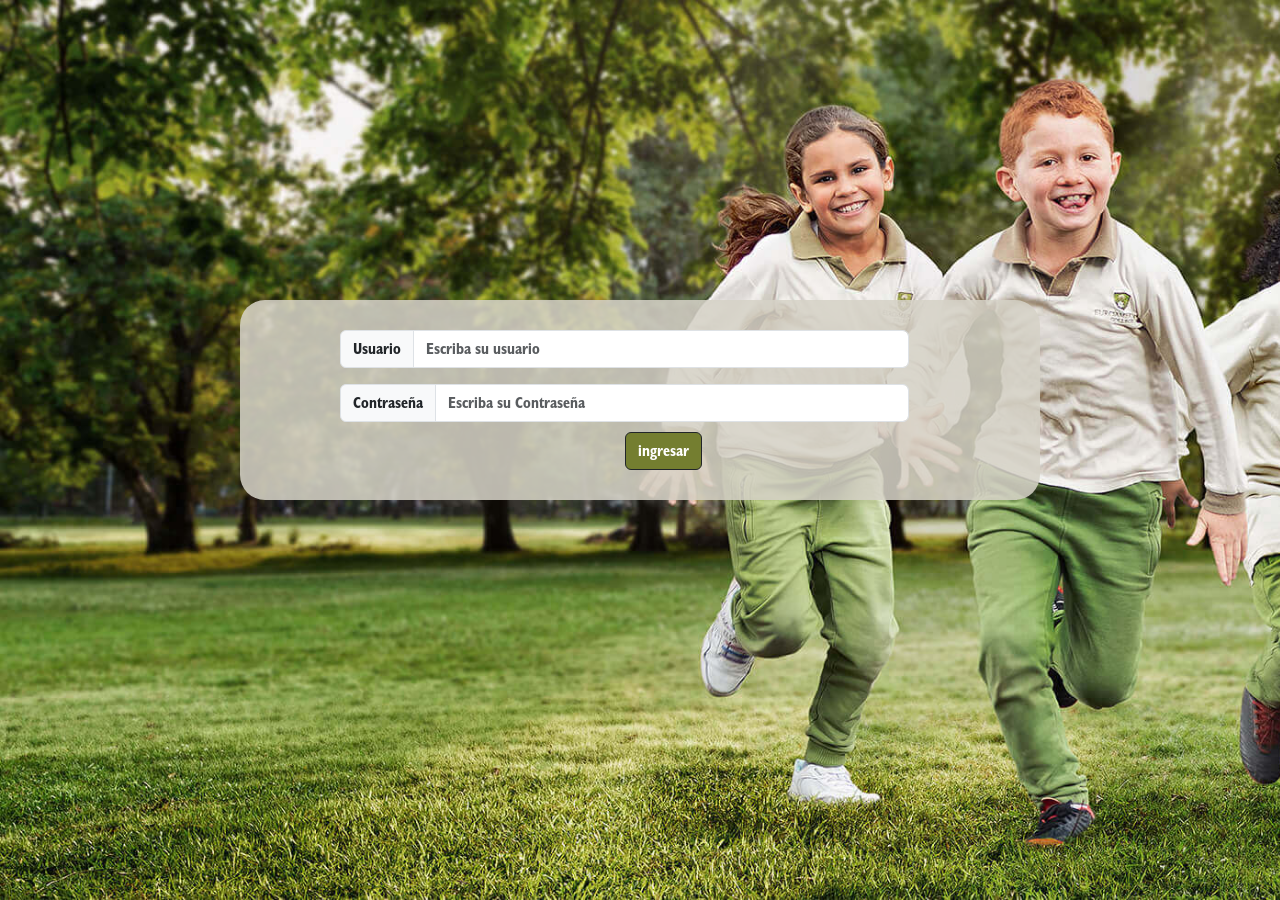
<file: index.html>
<!DOCTYPE html>
<html lang="en">
<head>
    <meta charset="UTF-8">
    <meta http-equiv="X-UA-Compatible" content="IE=edge">
    <meta name="viewport" content="width=device-width, initial-scale=1.0">
    <link rel="icon" href="../image/logo.ico">
    <link rel="stylesheet" href="style/login.css">
    <link href="https://cdn.jsdelivr.net/npm/bootstrap@5.2.2/dist/css/bootstrap.min.css" rel="stylesheet" integrity="sha384-Zenh87qX5JnK2Jl0vWa8Ck2rdkQ2Bzep5IDxbcnCeuOxjzrPF/et3URy9Bv1WTRi" crossorigin="anonymous">
    <title>Euroamerican College</title>
</head>
<body>
    <div class="container espaciado">
        <div class="row">
            <div class="col-lg-10 col-sm-12">
                <form name="form" action="inicio sesion">
                    <div class="input-group">
                        <span class="input-group-text" id="basic-addon1">Usuario</span>
                        <input type="text" name="user" id="user" class="form-control" aria-describedby="basic-addon1" placeholder="Escriba su usuario" required>
                    </div>
                    <p></p>
                    <div class="input-group">
                        <span class="input-group-text" id="basic-addon1">Contraseña</span>
                        <input type="password" name="pass" id="pass" class="form-control" aria-describedby="basic-addon1" placeholder="Escriba su Contraseña" required>
                    </div>
                    <div class="col-lg-2 boton">
                        <button type="button" class="btn btn-outline-dark enviar submit" onclick="ingresar()"> ingresar </button>
                    </div>
                </form>
            </div>
        </div>
    </div>


    <script src="js/login.js"></script>
</body>
</html>
</file>
<file: style/login.css>
@font-face{
    font-family: humanist;
    src: url(../fonts/humanist-521-bold-condensed.otf) format('truetype');
}
body{
    background-image: url(../image/fondo.jpg);
    background-size: cover;
    background-repeat: no-repeat;
    background-attachment: fixed;
    font-family: humanist !important;
}
.espaciado{
    margin-top: 300px;
    width: 800px !important;
    padding-top: 30px;
    padding-bottom: 30px;
    padding-left: 100px !important;
    border-radius: 25px;
    background-color: #d6d2c7dd;
}
.boton{
    margin-top: 10px;
    margin-left: 50%;
}
.btn{
    background-color: #747E30 !important;
    color: #fff !important;
}

.btn:hover{
    background-color: #525a26 !important;
    color: #f3f3f3 !important;
}
a{
    text-decoration: none !important;
    color: #fff !important;
}

@media (max-width: 575px) {
    .espaciado{
        display: flex;
        flex-direction: column;
        justify-content: center;
        align-items: center;
        text-align: center;
        margin-top: 50%;
        width: 300px !important;
        background-color: #d6d2c7dd;
        padding-left: 10px !important;
        border-radius: 25px;
    }
    .espaciado .boton {
        text-align: center;
        margin-left: 0;
    }
  }
</file>
